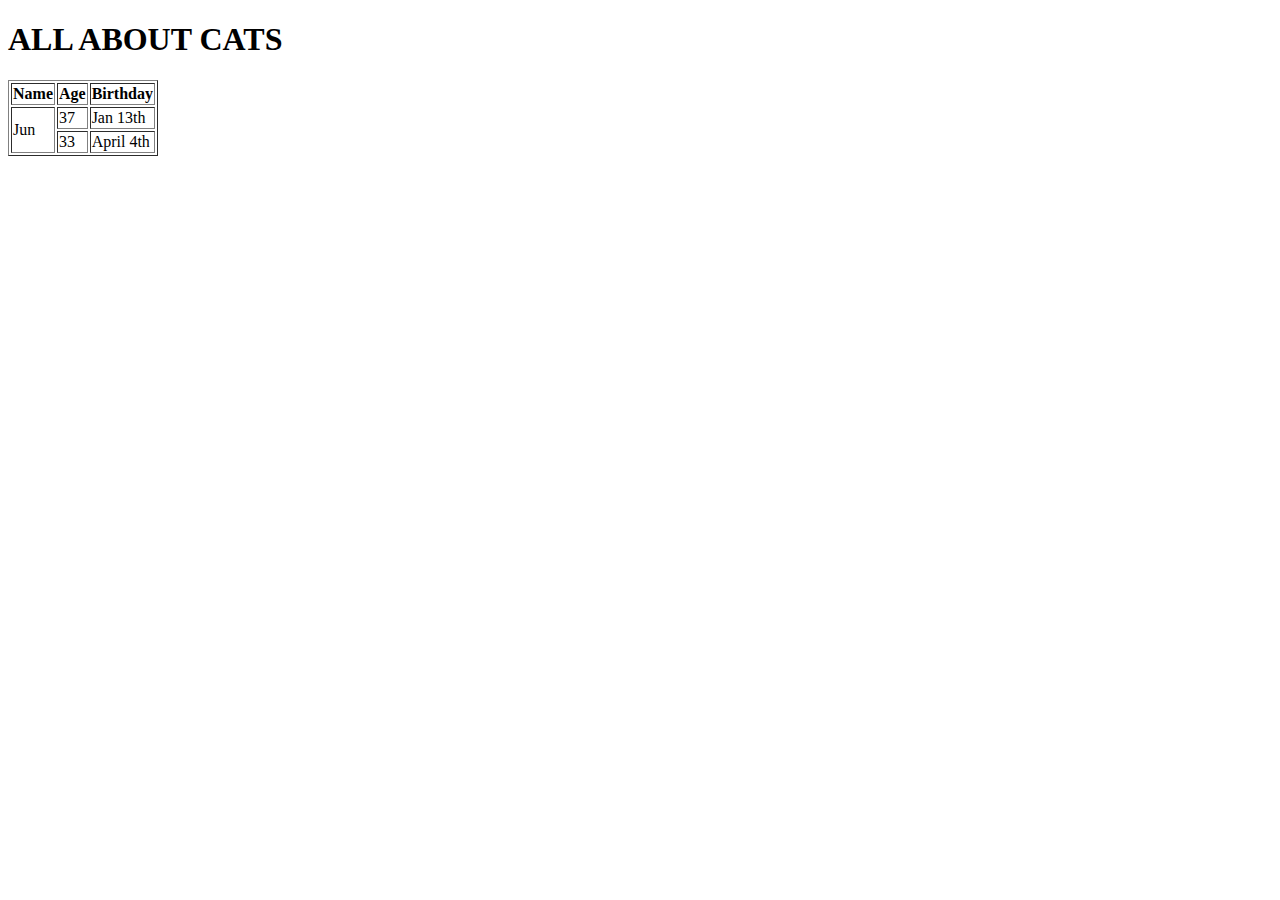
<file: html/gps/index.html>
<!DOCTYPE html>
<html>
<head>
  <title> ALL ABOUT CATS</title>
  <meta charset="utf-8">
  <link rel="stylesheet" type="text/css" href="">
 </head>
<body>
 <header> <h1>ALL ABOUT CATS</h1></header>
 <nav>  
  <a href=""></a>
 </nav>
 <main>
  <h2> </h2>
  <article> 
	<section> 
     <h3></h3>
     <table border="1">
      <tr>
       <th>Name </th>
       <th>Age </th>
       <th>Birthday</th>
      </tr>
      <tr>
       <td rowspan="2">Jun</td>
       <td> 37</td>
       <td> Jan 13th</td>
      </tr>
      <tr>
       <td> 33</td>
       <td> April 4th</td>
      </tr>
     </table>
	</section>
  </article>
  <aside>  </aside>
 </main>
  <footer> 
  </footer>
</body>
</html>
</file>
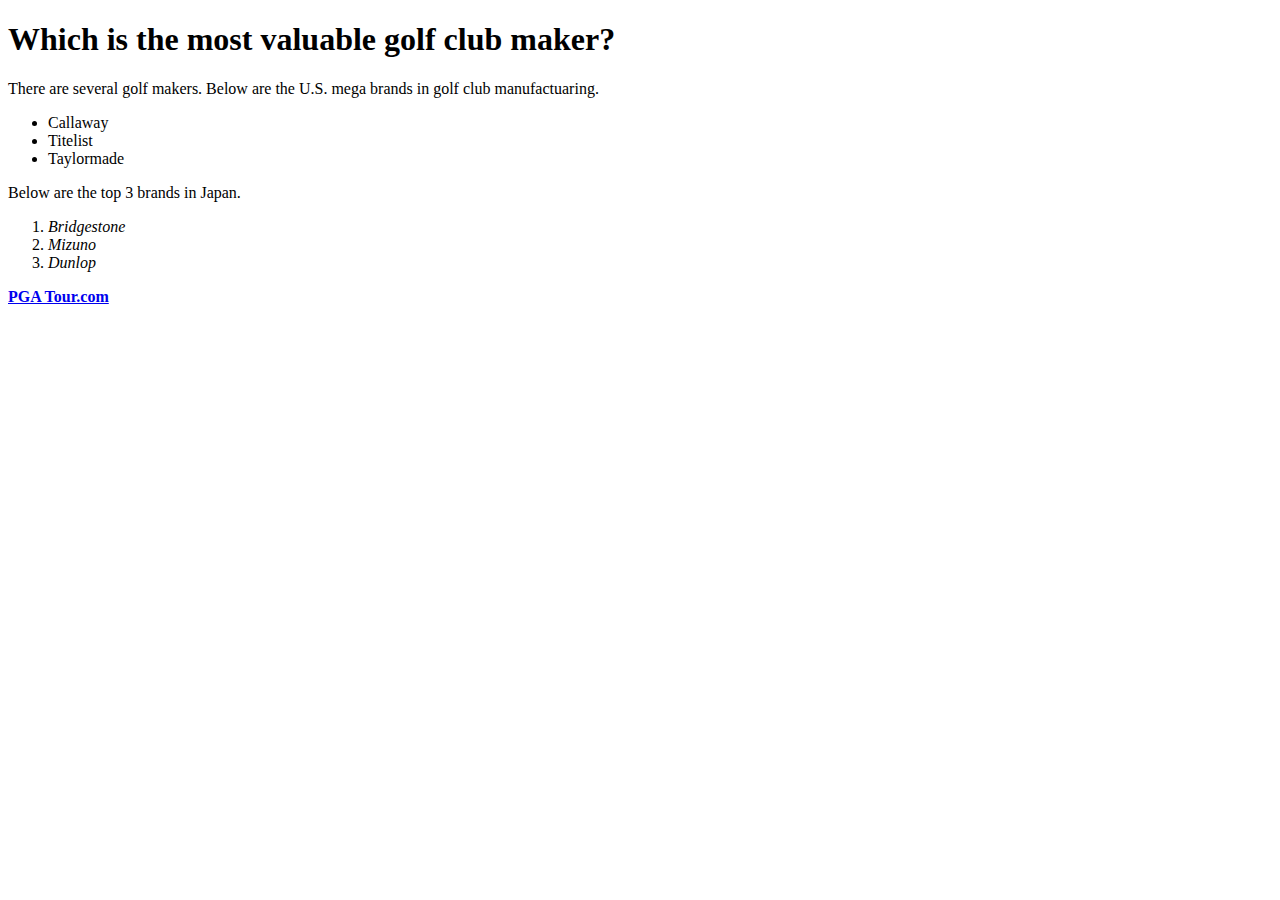
<file: html/web_basics/index.html>
<!DOCTYPE html>
<html>
<head>
  <title>Glof Club</title>
</head>
<body>
 <h1>Which is the most valuable golf club maker?</h1>
 	<p>
     There are several golf makers. Below are the U.S. mega brands in golf club manufactuaring. 
	</p>
	 <ul>
 		<li>Callaway</li>
 		<li>Titelist</li>
 		<li>Taylormade</li>
 	 </ul>

    <p>
     Below are the top 3 brands in Japan.
	</p>
 	 <ol>
 		<li><em>Bridgestone</em></li>
 		<li><em>Mizuno</em></li>
 		<li><em>Dunlop</em></li>
	 </ol>
	

<a href="http://www.pgatour.com/"><strong>PGA Tour.com</strong></a>

 </body>
</html>
</file>
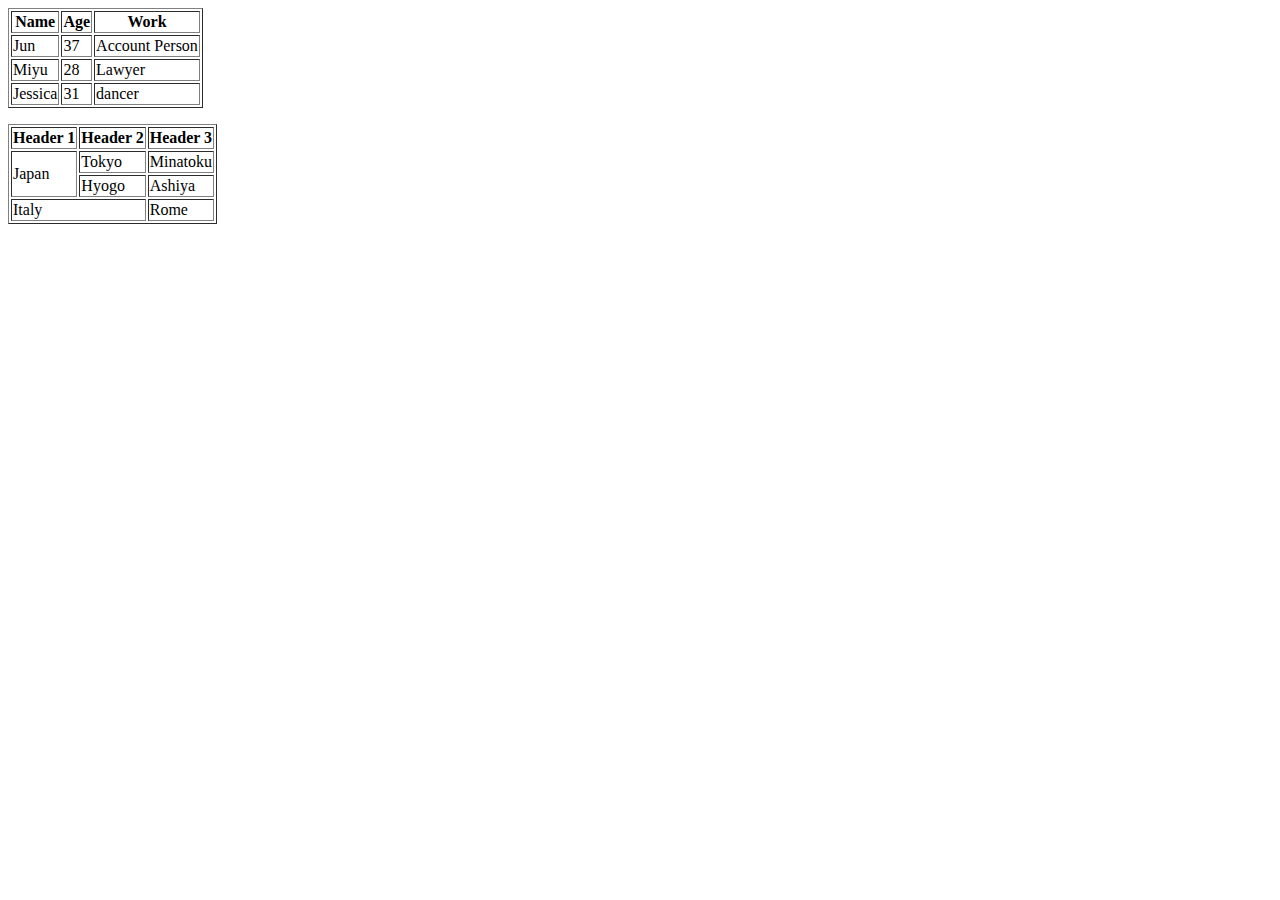
<file: table-practice.html>
<!DOCTYPE html>
<html>
<head>
	<title>Practice Table</title>
</head>
<body>
<table border=1>
 <tr>
  <th>Name</th>
  <th>Age</th>
  <th>Work</th>
 </tr>
 <tr>
	  <td>Jun</td>
	  <td>37</td>
	  <td>Account Person</td>
  </tr>
  <tr>
	  <td>Miyu</td>
	  <td>28</td>
	  <td>Lawyer</td>
  </tr>
  <tr>
	  <td>Jessica</td>
	  <td>31</td>
	  <td>dancer</td>
  </tr>
</table>

<p>
	


</p>
<table border=1>
 <tr>
 	<th>Header 1</th>
    <th>Header 2</th>
    <th>Header 3</th>
 </tr>
 <tr>
	<td rowspan="2">Japan</td>
	<td>Tokyo</td>
	<td>Minatoku</td>
 </tr>
 <tr>
    <td>Hyogo</td>
    <td>Ashiya</td>
 </tr>
 <tr>
 	<td colspan="2">Italy</td>
    <td>Rome</td>
 </tr>


</table>


</body>
</html>
</file>
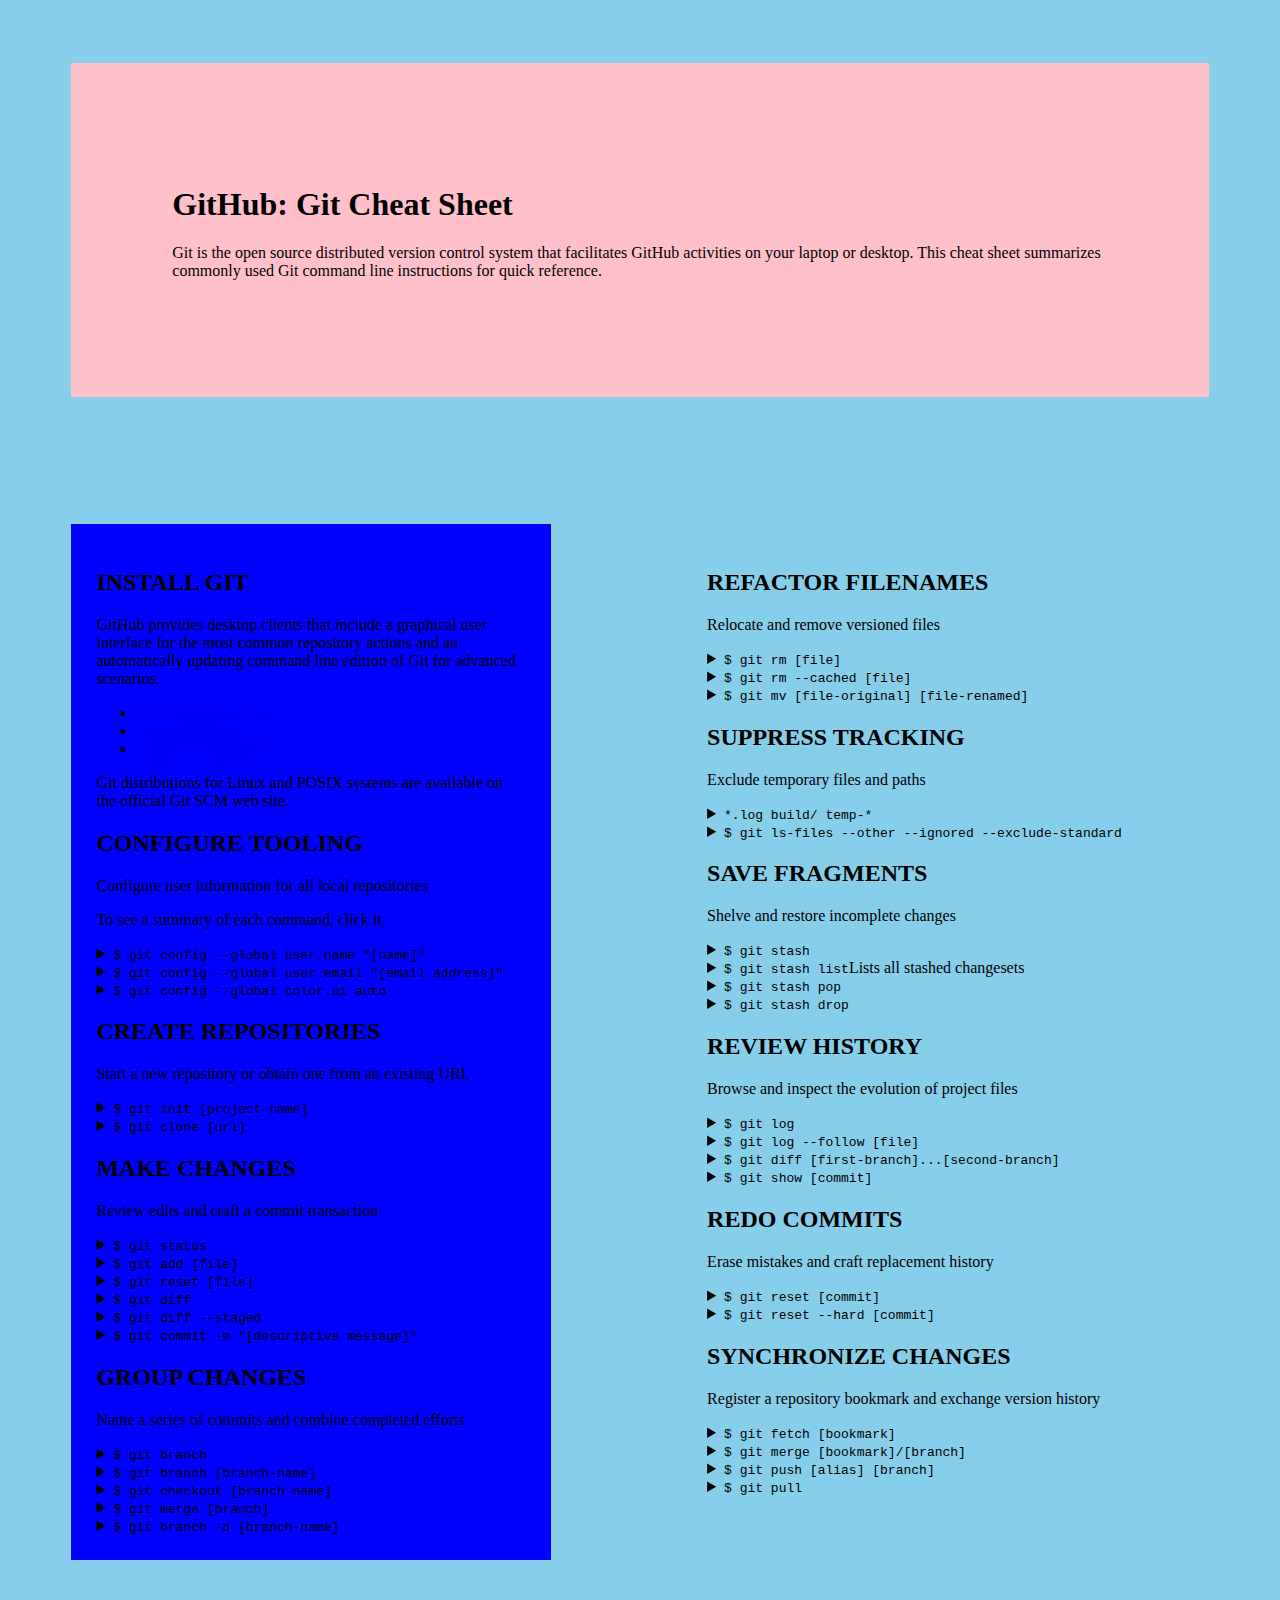
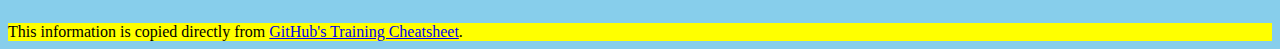
<file: css/gps/gps2-1.html>
<!--
Write your names here:
1.
2.
We spent [#] hours on this challenge.
-->

<!-- This challenge uses HTML5 syntax that may not be available in all browsers (It works in Chrome and Safari, from my testing. (<details> and<summary>). -->

<!DOCTYPE html>
<html lang="en">
  <head>
    <meta charset="UTF-8">
     <!-- Insert a link to the stylesheet here -->
    <link rel="stylesheet" type="text/css" href="gps2-1.css">
    <title>Git Cheat Sheet</title>
  </head>

  <body>
    <header>
      <h1>GitHub: Git Cheat Sheet</h1>
      <p>Git is the open source distributed version control system that
        facilitates GitHub activities on your laptop or desktop.
        This cheat sheet summarizes commonly used Git command line
        instructions for quick reference.</p>
    </header>

    <section class="column-1">
      <article>
        <h2>INSTALL GIT</h2>
        <p>GitHub provides desktop clients that include a graphical user
        interface for the most common repository actions and an automatically
        updating command line edition of Git for advanced scenarios.</p>
        <ul>
          <li><a href="https://windows.github.com">GitHub for Windows</a></li>
          <li><a href="https://mac.github.com">GitHub for Mac</a></li>
          <li><a href="http://git-scm.com">Git for All Platforms</a></li>
        </ul>

        Git distributions for Linux and POSIX systems are available on the
        official Git SCM web site.
      </article>

      <article>
        <h2>CONFIGURE TOOLING</h2>
        <p>Configure user information for all local repositories</p>
        <p> To see a summary of each command, click it.</p>

        <details>
          <summary><code>$ git config --global user.name "[name]"</code></summary>
          <p>Sets the name you want attached to your commit transactions</p>
        </details>

        <details>
          <summary><code>$ git config --global user.email "[email address]"</code></summary>
          <p>Sets the email you want atached to your commit transactions</p>
        </details>

        <details>
          <summary><code>$ git config --global color.ui auto</code></summary>
          <p>Enables helpful colorization of command line output</p>
        </details>
      </article>

      <article>
        <h2>CREATE REPOSITORIES</h2>
        <p>Start a new repository or obtain one from an existing URL</p>

        <details>
          <summary><code>$ git init [project-name]</code></summary>
          <p>Creates a new local repository with the specified name</p>
        </details>

        <details>
          <summary><code>$ git clone [url]</code></summary>
          <p>Downloads a project and its entire version history</p>
        </details>
      </article>

      <article>
        <h2>MAKE CHANGES</h2>
        <p>Review edits and craft a commit transaction</p>

        <details>
          <summary><code>$ git status</code></summary>
          <p>Lists all new or modified files to be committed</p>
        </details>

        <details>
          <summary><code>$ git add [file]</code></summary>
          <p>Snapshots the file in preparation for versioning</p>
        </details>

        <details>
          <summary><code>$ git reset [file]</code></summary>
          <p>Unstages the file, but preserve its contents</p>
        </details>

        <details>
          <summary><code>$ git diff</code></summary>
          <p>Shows file differences not yet staged</p>
        </details>

        <details>
          <summary><code>$ git diff --staged</code></summary>
          <p>Shows file differences between staging and the last file version</p>
        </details>

        <details>
          <summary><code>$ git commit -m "[descriptive message]"</code></summary>
          <p>Records file snapshots permanently in version history</p>
        </details>
      </article>

      <article>
        <h2>GROUP CHANGES</h2>
        <p>Name a series of commits and combine completed efforts</p>

        <details>
          <summary><code>$ git branch</code></summary>
          <p>Lists all local branches in the current repository</p>
        </details>

        <details>
          <summary><code>$ git branch [branch-name]</code></summary>
          <p>Creates a new branch</p>
        </details>

        <details>
          <summary><code>$ git checkout [branch-name]</code></summary>
          <p>Switches to the specified branch and updates the working directory</p>
        </details>

        <details>
          <summary><code>$ git merge [branch]</code></summary>
          <p>Combines the specified branch’s history into the current branch</p>
        </details>

        <details>
          <summary><code>$ git branch -d [branch-name]</code></summary>
          <p>Deletes the specified branch</p>
        </details>
      </article>
    </section>

    <section class="column-2">
      <article>
        <h2>REFACTOR FILENAMES</h2>
        <p>Relocate and remove versioned files</p>

        <details>
          <summary><code>$ git rm [file]</code></summary>
          <p>Deletes the file from the working directory and stages the deletion</p>
        </details>

        <details>
          <summary><code>$ git rm --cached [file]</code></summary>
          <p>Removes the file from version control but preserves the file locally</p>
        </details>

        <details>
          <summary><code>$ git mv [file-original] [file-renamed]</code></summary>
          <p>Changes the file name and prepares it for commit</p>
        </details>
      </article>

      <article>
        <h2>SUPPRESS TRACKING</h2>
        <p>Exclude temporary files and paths</p>

        <details>
          <summary><code>*.log
                    build/
                    temp-*
          </code></summary>
          <p>A text file named .gitignore suppresses accidental versioning of files and paths matching the specified paterns</p>
        </details>

        <details>
          <summary><code>$ git ls-files --other --ignored --exclude-standard</code></summary>
          <p>Lists all ignored files in this project</p>
        </details>
      </article>

      <article>
        <h2>SAVE FRAGMENTS</h2>
        <p>Shelve and restore incomplete changes</p>

        <details>
          <summary><code>$ git stash</code></summary>
          <p>Temporarily stores all modified tracked files</p>
        </details>

        <details>
          <summary><code>$ git stash list</code>Lists all stashed changesets</summary>
          <p></p>
        </details>

        <details>
          <summary><code>$ git stash pop</code></summary>
          <p>Restores the most recently stashed files</p>
        </details>

        <details>
          <summary><code>$ git stash drop</code></summary>
          <p>Discards the most recently stashed changeset</p>
        </details>

      </article>

      <article>
        <h2>REVIEW HISTORY</h2>
        <p>Browse and inspect the evolution of project files</p>

        <details>
          <summary><code>$ git log</code></summary>
          <p>Lists version history for the current branch</p>
        </details>

        <details>
          <summary><code>$ git log --follow [file]</code></summary>
          <p>Lists version history for a file, including renames</p>
        </details>

        <details>
          <summary><code>$ git diff [first-branch]...[second-branch]</code></summary>
          <p>Shows content differences between two branches</p>
        </details>

        <details>
          <summary><code>$ git show [commit]</code></summary>
          <p>Outputs metadata and content changes of the specified commit</p>
        </details>
      </article>

      <article>
        <h2>REDO COMMITS</h2>
        <p>Erase mistakes and craft replacement history</p>

        <details>
          <summary><code>$ git reset [commit]</code></summary>
          <p>Undoes all commits after [commit], preserving changes locally</p>
        </details>

        <details>
          <summary><code>$ git reset --hard [commit]</code></summary>
          <p>Discards all history and changes back to the specified commit</p>
        </details>
      </article>

      <article>
        <h2>SYNCHRONIZE CHANGES</h2>
        <p>Register a repository bookmark and exchange version history</p>

        <details>
          <summary><code>$ git fetch [bookmark]</code></summary>
          <p>Downloads all history from the repository bookmark</p>
        </details>

        <details>
          <summary><code>$ git merge [bookmark]/[branch]</code></summary>
          <p>Combines bookmark’s branch into current local branch</p>
        </details>

        <details>
          <summary><code>$ git push [alias] [branch]</code></summary>
          <p>Uploads all local branch commits to GitHub</p>
        </details>

        <details>
          <summary><code>$ git pull</code></summary>
          <p>Downloads bookmark history and incorporates changes</p>
        </details>
      </article>
    </section>

    <footer>
      This information is copied directly from <a href="https://training.github.com/kit/downloads/github-git-cheat-sheet.pdf">GitHub's Training Cheatsheet</a>.
    </footer>
  <!-- Add your reflection here as a comment. -->
  </body>
</html>
</file>
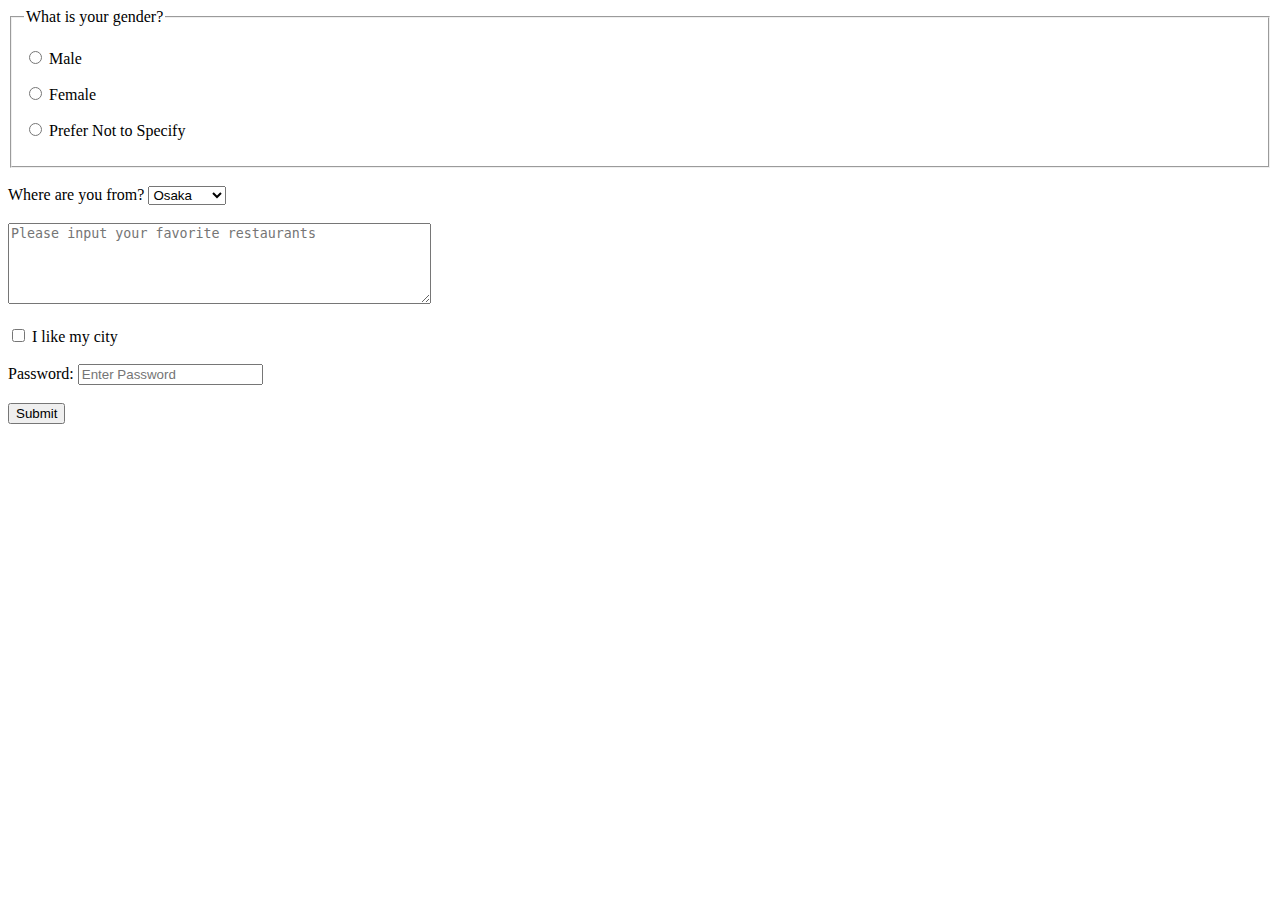
<file: html/forms/practice-form-2.4.html>
<!DOCTYPE html>
<html>
<head>
  <title>Practice Form</title>
</head>
<body>
  <form action="success.html" method="POST">
  
    <div>
      <fieldset>
        <legend>What is your gender?</legend>
        <p>
          <input type="radio" name="gender" id="gender_1" value="Male">
          <label for="gender_1">Male</label>
        </p>
        <p>
          <input type="radio" name="gender" id="gender_2" value="Feale">
          <label for="gender_2">Female</label>
        </p>
        <p>
          <input type="radio" name="gender" id="gender_no" value="N/A">
          <label for="gender_no">Prefer Not to Specify</label>
        </p>
        </fieldset>
    </div>
    <br>
    <div>
      <label>Where are you from?</label>
      <select name="Origin">
        <option value="Osaka">Osaka</option>
        <option value="Tokyo">Tokyo</option>
        <option value="Hokkaido">Hokkaido</option>
      </select>
      
    </div>
    <br>
    <div>
      <textarea rows="5" cols ="50" placeholder="Please input your favorite restaurants"></textarea>
    </div>
    <br>
    <div>
      <input type="checkbox" name="cb-likecity" value="agree">
        I like my city
    </div>
    <br>
    <div>
      <label>Password:</label>
      <input type="password" name="password" placeholder="Enter Password">
    </div>
    <br>
    <button type="submit">Submit</button>
  </form>
  
</body>
</html>
</file>
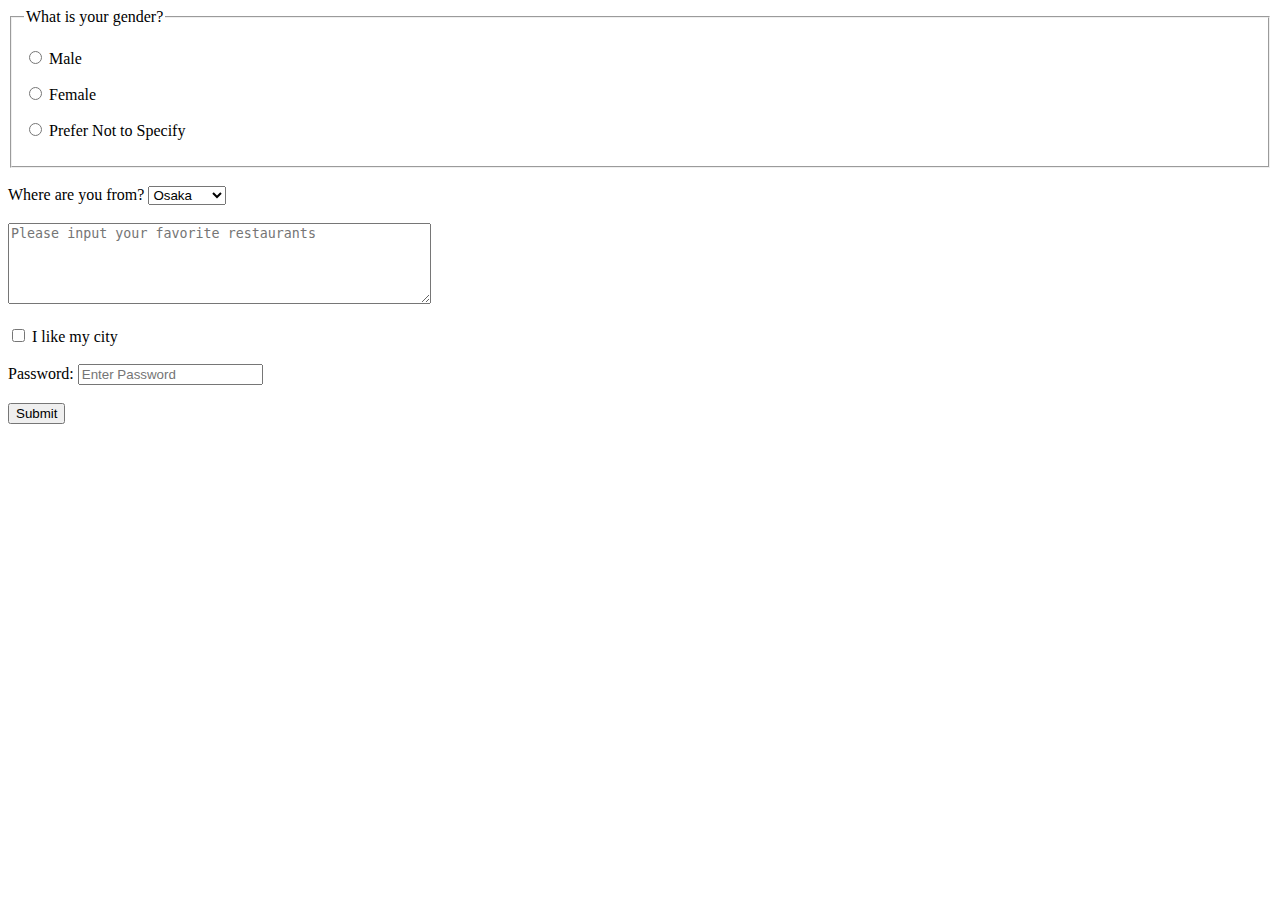
<file: html/forms/practice-form_2.4.html>
<!DOCTYPE html>
<html>
<head>
  <title>Practice Form</title>
</head>
<body>
  <form action="success.html" method="POST">
  
    <div>
      <fieldset>
        <legend>What is your gender?</legend>
        <p>
          <input type="radio" name="gender" id="gender_1" value="Male">
          <label for="gender_1">Male</label>
        </p>
        <p>
          <input type="radio" name="gender" id="gender_2" value="Feale">
          <label for="gender_2">Female</label>
        </p>
        <p>
          <input type="radio" name="gender" id="gender_no" value="N/A">
          <label for="gender_no">Prefer Not to Specify</label>
        </p>
        </fieldset>
    </div>
    <br>
    <div>
      <label>Where are you from?</label>
      <select name="Origin">
        <option value="Osaka">Osaka</option>
        <option value="Tokyo">Tokyo</option>
        <option value="Hokkaido">Hokkaido</option>
      </select>

    </div>
    <br>
    <div>
      <textarea rows="5" cols ="50" placeholder="Please input your favorite restaurants"></textarea>
    </div>
    <br>
    <div>
      <input type="checkbox" name="cb-likecity" value="agree">
        I like my city
    </div>
    <br>
    <div>
      <label>Password:</label>
      <input type="password" name="password" placeholder="Enter Password">
    </div>
    <br>
    <button type="submit">Submit</button>
  </form>
  
</body>
</html>
</file>
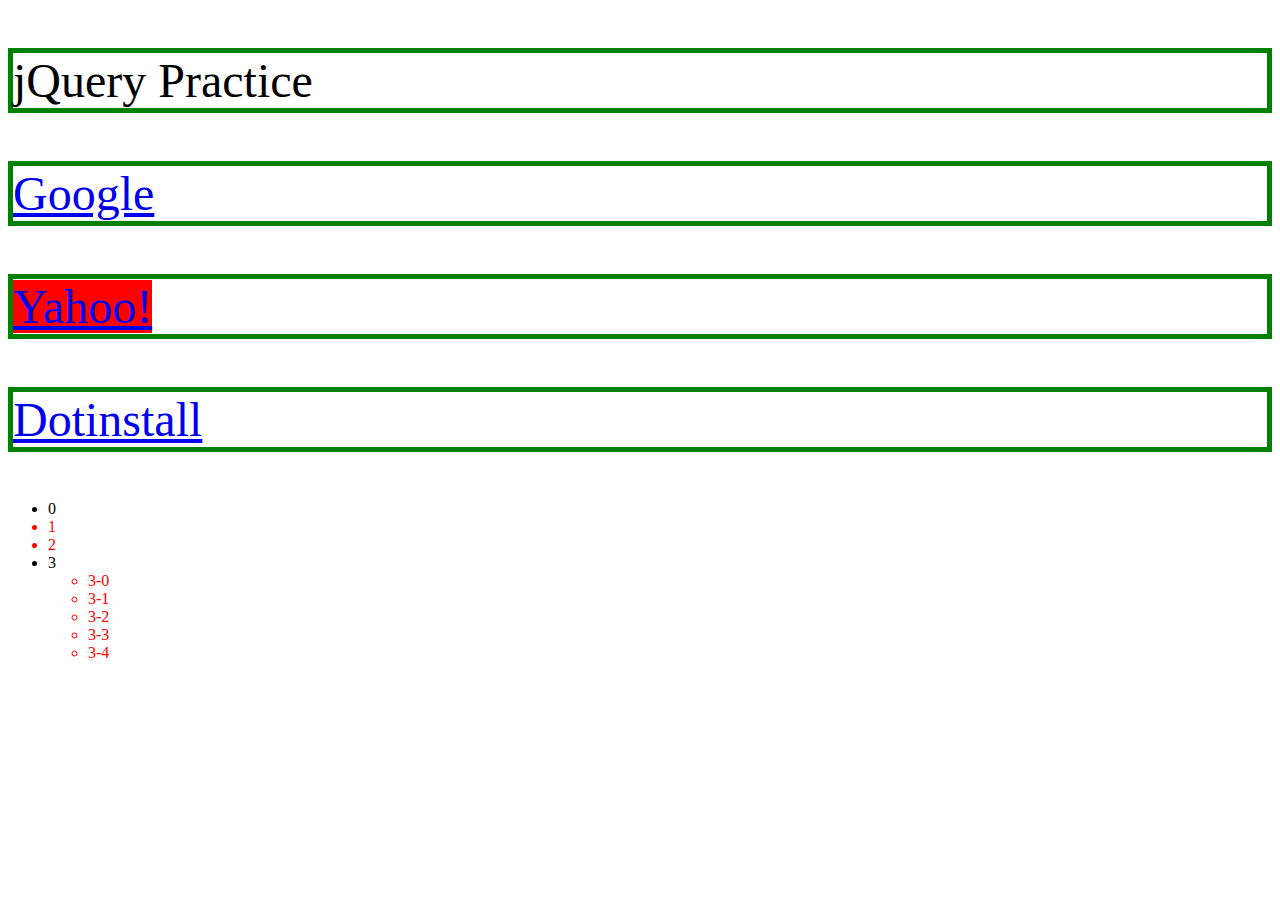
<file: web_dev/jquery/practice.html>
<!DOCTYPE html>
<head>
    <meta charset="utf-8">
    <title>jQuery practice</title>
    <style>
        .myStyle {
            border:5px solid green;
            font-size:48px;
        }
    </style>
</head>
<body>
    <p>jQuery Practice</p>
    <p><a href="http://google.com">Google</a></p>
    <p><a href="http://yahoo.co.jp">Yahoo!</a></p>
    <p><a href="http://dotinstall.com">Dotinstall</a></p>

    <ul id="main">
        <li>0</li>
        <li class="item">1</li>
        <li class="item">2</li>
        <li>
            3
            <ul id="sub">
                <li>3-0</li>
                <li>3-1</li>
                <li class="item">3-2</li>
                <li class="item">3-3</li>
                <li>3-4</li>
            </ul>
        </li>
    </ul>
    <script src="http://code.jquery.com/jquery-1.10.1.min.js"></script>
    <script>
        $(function() {
            // セレクタ.メソッド
            // $("")
            // html要素 p h1 ul
            // id #main
            // class .item
            // $("#sub").css('color', 'red');
            $(".item").css('color', 'red');

            // # .
            // > 直下の子要素 
            //   それ以下の要素
            // , 複数の要素
            // + 隣接する要素
            // $("#main .item").css('color', 'red');
            // $("p, .item").css('color', 'red');
            $(".item + .item").css('color', 'red');

        
            // :eq()
            // :gt(), :lt()
            // :even, :odd
            // :contains()
            // :first, :last
            //$("#sub > li:eq(2)").css('color', 'red');
            //$("#sub > li:gt(1)").css('color', 'red');
            //$("#sub > li:odd").css('color', 'red');
            $("#sub > li:contains('4')").css('color', 'red');

            // parent(), children()
            // next(), prev()
            // siblings() - 兄弟要素
            //$("#sub").children().css('color', 'red');
            //$("#sub > li:eq(2)").prev().css('color', 'red');
            $("#sub > li:eq(2)").siblings().css('color', 'red');
            // セレクタ.メソッド
            // 属性セレクタ
            // =
            // !=
            // *=
            // ^=
            // $=
            //$('a[href="http://google.com"]').css('background', 'red');
            //$('a[href!="http://google.com"]').css('background', 'red');
            //$('a[href*="dotinstall"]').css('background', 'red');
            $('a[href$="jp"]').css('background', 'red');
            
             // セレクタ.メソッド
            // .css 設定 取得
            //$('p').css('color', 'red').css('background', 'blue');
            //console.log($('p').css('color'));

            // addClass removeClass
            $('p').addClass('myStyle');



        });
    </script>
</body>
</html>
</file>
<file: css/gps/gps2-1.css>
body {

background: skyblue; 

}
header {
	background: pink;
	/* height: 150px; */
	margin: 5%;
	padding:8%;
}

.column-1 {
	background:blue;
	/* float: left; */
  display: inline-block;
	width: 34%;
	margin: 5%;
	padding: 2%;
	vertical-align: top;
}

.column-2 {
	background:skyblue;	
	/* float: right; */
	display: inline-block;
	width: 34%;
	margin: 5%;
	padding: 2%;
	vertical-align: top;
}

footer {
	background:yellow;
	/* clear: both; */
}
</file>
